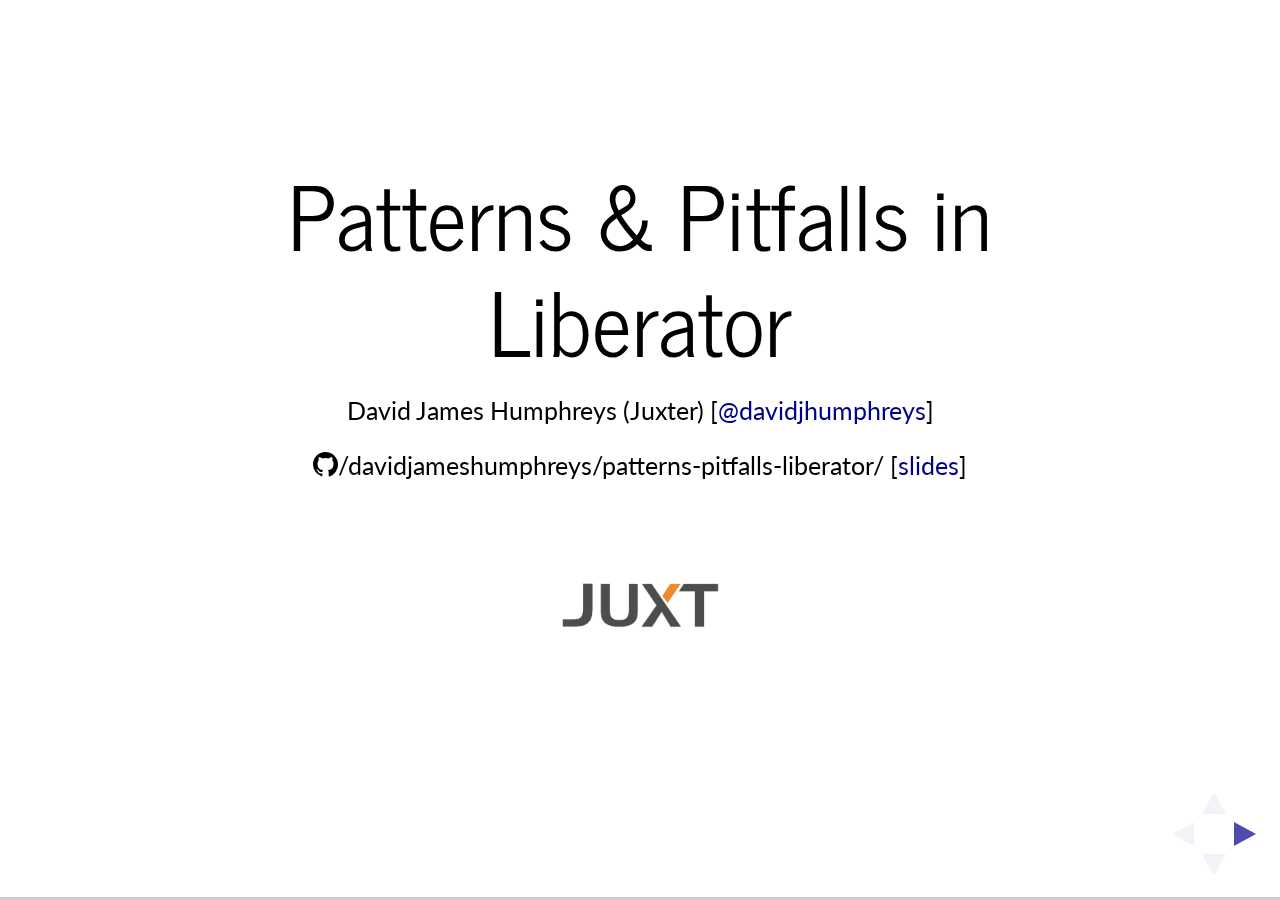
<file: index.html>
<!doctype html>
<html lang="en">
<head>
  <meta charset="utf-8">
  <title>Patterns &amp; Pitfalls in Liberator</title>
  <meta name="description" content="A presentation on the Clojure library Liberator describing some use-cases.">
  <meta name="author" content="David James Humphreys">
  <meta name="apple-mobile-web-app-capable" content="yes"/>
  <meta name="apple-mobile-web-app-status-bar-style" content="black-translucent"/>
  <meta name="viewport" content="width=device-width, initial-scale=1.0, maximum-scale=1.0, user-scalable=no, minimal-ui">
  <link rel="stylesheet" href="css/octicons.css"/>
  <link rel="stylesheet" href="css/reveal.css">
  <link rel="stylesheet" href="css/theme/simple.css" id="theme">
  <link rel="stylesheet" href="css/mine.css"/>
  <link rel="stylesheet" href="css/zenburn.css">

  <style>
    .await {display: none}
  </style>
  <!-- Printing and PDF exports -->
  <script>
    var link = document.createElement('link');
    link.rel = 'stylesheet';
    link.type = 'text/css';
    link.href = window.location.search.match(/print-pdf/gi) ? 'css/print/pdf.css' : 'css/print/paper.css';
    document.getElementsByTagName('head')[0].appendChild(link);
  </script>
  <!--[if lt IE 9]>
  <script src="js/lib/html5shiv.js"></script><![endif]-->
</head>

<body>
<div class="reveal">
  <div class="slides">
    <section id="title">
      <h2>Patterns &amp; Pitfalls in<br/>
        Liberator</h2>
      <p>
        <small>David James Humphreys (Juxter) [<a href="http://twitter.com/davidjumphreys">@davidjhumphreys</a>]</small><br/>
        <small><span class="octicon octicon-mark-github" style="font-family: 'octicons';"></span>/davidjameshumphreys/patterns-pitfalls-liberator/ [<a href="https://davidjameshumphreys.github.io/patterns-pitfalls-liberator/">slides</a>]</small>
      </p>
      <img src="images/juxt-w.png" width="200" style="border: 0; -webkit-box-shadow: none"/>
    </section>
    <section id="liberator">
      <h2>What is Liberator?</h2>
      <a href="https://github.com/clojure-liberator/liberator/">
        <span class="octicon octicon-mark-github" style="font-family: 'octicons';"></span>
        /Clojure-liberator/liberator
      </a>
      <p>A brilliant library that follows the HTTP graph</p>
      <ul>
        <li>Hook in to the places you need</li>
        <li>Sensible defaults for the others</li>
        <li>So...</li>
      </ul>
      <!-- https://twitter.com/ordnungswprog/status/648408910416740352 -->
      <div class="fragment"><img src="images/ordnungswprog.png" width="300"/></div>
    </section>
    <section id="graph">
      <div class="stretch" style="box-shadow: 2px; -webkit-box-shadow: #00003f">
        <object data="images/decision-graph.svg" width="100%" height="100%">
          <img src="images/decision-graph.svg" type="image/svg+xml" />
        </object>
      </div>
      <p>... just find the parts that you need to hook in.</p>
      <aside class="notes">
        <ul>
          <li>This is generated from the source</li>
          <li>It gets easier to read it later on</li>
        </ul>
      </aside>
    </section>
    <section id="flexibility">
      <h2>Flexibility vs. Flexibility</h2>
      <p>There is a lot to configure to set up a basic route.</p>
      <ul>
        <li>It follows the HTTP spec closely (very, very closely)</li>
        <li>Gives fine-grained control over each step</li>
        <li>Map of functions</li>
        <li>Return maps of data to chain to the next step in the graph</li>
        <li>A lot of preamble to get going*</li>
      </ul>
      <p>* if you are really impatient!</p>
    </section>
    <section id="chaining">
      <h2>Chaining the data</h2>

      <p>The returned map is merged into the functions that occur afterwards.*</p>
      <pre><code>
(def simple-get
  (resource {:available-media-types ["text/html"]
             ;; do your db call in here
             :exists?               (fn [ctx] {:data "My data"})
             ;; the keys are merged in
             :handle-ok             (fn [{:keys [data] :as ctx}]
                                      data)}))
      </code></pre>
      <p>* with a few exceptions and ways to prevent this.</p>
    </section>
    <section id="patterns">
      <h2>Some patterns</h2>
      <ul>
        <li>Always Be Coercing</li>
        <li>Accepting &amp; Output Types</li>
        <li>GET/POST patterns</li>
        <li>Databases & resources on the request</li>
        <li>Authentication</li>
        <li>Build your own patterns</li>
        <li>Use <code>(fn render [args])</code></li>
      </ul>

      <aside class="notes">
        <ul>
          <li>Sanitise your input, validate your output</li>
          <li>Have an idea about your defaults, build from there</li>
          <li>Build your pattern maps, merge them to make your resource</li>
          <li>(fn name [args]), your stacktraces will payoff later</li>
        </ul>
      </aside>
    </section>
    <section id="basic-get">
      <h2>A Basic Get</h2>
      <pre><code>
(defn- json? [ctx]
  (-> ctx
      :representation
      :media-type
      (= "application/json")))

(def simple-get-with-type
  (resource {:available-media-types ["text/html" "application/json"]
             :allowed-methods       [:get]
             :exists?               (fn exists [ctx] {:data "My data"})
             :handle-ok             (fn ok [{:keys [data] :as ctx}]
                                      (if (json? ctx)
                                        {:data data
                                         :is-json true}
                                        data))}))
      </code></pre>
    </section>
    <section id="coercing">
      <h2>Coercing:</h2>
      <ul>
        <li>Use some library to coerce input data into the correct format</li>
        <li>Use it everywhere (path- & query-params)</li>
        <li>All input types form-encoded, JSON &amp;c*</li>
        <li>There are so many bad things one can do with input</li>
      </ul>
      <p><a href="https://github.com/Prismatic/schema"><span class="octicon octicon-mark-github"
                                                          style="font-family: 'octicons';"></span>/Prismatic/schema</a>
        is a great choice</p>
      <p>*Use some middleware to make coercion easier</p>
    </section>
    <section id="coercing-continued">
      <p>Schema/coerce &amp; Liberator</p>
      <pre><code data-language="clojure" data-trim="yes">
(defn make-malformed-coercer
  "A wrapper for checking the malformed state using Schema coercers.
  Liberator malformed expects [malformed? {:some data}] to be returned
  from the function."
  [coerce-fn]
  (fn malformed? [ctx]
    (let [result (coerce-fn ctx)]
      (log/info result)
      (if (error? result)
        [true (merge result
                     (try (negotiate-media-type ctx)
                          (catch ProtocolException _
                            {:representation
                              {:media-type "application/json"}})))]
        [false {:coerced-params result}]))))
      </code></pre>
      <p>little hack to render a result</p>
      <aside class="notes">
        <ul>
          <li>Write this pattern once to re-use (assuming you want to render a 400)</li>
          <li>Liberator expects <code>[malformed? data-to-merge]</code></li>
          <li>An example of being too strict with the FSM tree.</li>
        </ul>
      </aside>
    </section>
    <section id="with-malformed">
      <h2>Define your patterns</h2>
      <pre><code data-language="clojure">
(defn do-get
  "A simple get endpoint."
  [check-vals-coercer exists? render & {:as overrides}]
  (merge {:available-media-types
              ["text/html" "application/json"]
          :allowed-methods [:get]
          :malformed?
              (make-malformed-coercer check-vals-coercer)
          :exists?         exists?
          :handle-ok       render}
         overrides))
      </code></pre>
    </section>
    <section id="build-coercer">
      <h2>Using it</h2>
      <pre><code data-trim="yes">
(resource
  (do-get
    (fn [ctx] (-> ctx
                  :request
                  :params
                  (coercer/coerce {:expected schema/Str} {mapping})))
    (fn exists? [{:keys [request]}]
      {:data (get-data (:database request))})
    render-fn))
      </code></pre>
    </section>
    <section id="basic-post">
      <h2>A basic Post</h2>
      <p>Using a similar pattern</p>
      <pre><code data-trim="yes">
(defn do-post
  "A simple post endpoint."
  [check-vals-coercer exists? post! post-redirect? & {:as overrides}]
  (merge post
         {:malformed?     (make-malformed-coercer check-vals-coercer)
          :exists?        exists?
          :post!          post!
          :post-redirect? post-redirect?}
         overrides))
      </code></pre>
      <aside class="notes"></aside>
    </section>
    <section id="databases">
      <h2>Databases &amp; other resources</h2>
      <p>Add all of your context-sensitive references into <code>request</code></p>
      <ul>
        <li>Environmental settings</li>
        <ul>
          <li>Databases</li>
          <li>Queues</li>
          <li>Render settings</li>
        </ul>
        <li>Bidi<span class="fragment" style="font-size: 0.5em;">!!!!!!1111one</span></li>
      </ul>
      <p>Use middleware to do it.</p>
    </section>
    <section id="middleware-example">
      <h2>Middleware</h2>
      <p>No <code>*database*</code> globals please</p>
      <pre><code data-language="clojure" data-trim="yes" class="stretch">
(defn the-application
  "All of the webapp routes and middleware. By defining in this way we
   can pass in various settings (i.e. to add a database create a middleware
   to wrap the request)"
  [component-settings]
  (-> #'server-routes
      (wrap-trace :ui true)  ;; <- liberator trace
      (wrap-renderer (-> component-settings :render :global-vars))
      (wrap-database (-> component-settings :database))
      wrap-keyword-params    ;; <- param helpers for schema validation
      wrap-params
      wrap-json-params
      (wrap-bidi-handlers build-routes handlers)))
      </code></pre>
      <p>Maybe use components</p>
    </section>
    <section id="pitfalls">
      <h2>Pitfalls of Flexibility</h2>
      <ul>
        <li>Sensible* defaults</li>
        <li>Headers?</li>
        <ul>
          <li>Access-Control-Allow-Origin</li>
          <li>Cache-Control</li>
          <li>Sessions &amp; Cookies</li>
          <li>&amp;c.</li>
        </ul>
      </ul>
    </section>
    <section id="more-pitfalls">
      <h2>Pitfalls of the graph</h2>
      <p><code>service-available?</code> happens first, what about long requests?</p>
      <pre><code>:as-response (fn [this ctx] build-ring-response)</code></pre>
      <aside class="notes">It's a tree.
      Remember, you can't go back.</aside>
    </section>
    <section id="competition">
      <h2>Other libraries</h2>
      <ul>
        <li><span class="octicon octicon-mark-github" style="font-family: 'octicons';"></span><a
          href="https://github.com//pedestal/pedestal">/pedestal/pedestal</a></li>
        <ul>
          <li>Interceptors</li>
          <li>More secure defaults</li>
        </ul>
        <li><span class="octicon octicon-mark-github" style="font-family: 'octicons';"></span><a
          href="https://github.com/metosin/compojure-api">/metosin/compojure-api</a></li>
        <ul>
          <li>APIs FTW</li>
        </ul>
        <li><span class="octicon octicon-mark-github" style="font-family: 'octicons';"></span><a href="https://github.com/frankiesardo/pedestal-swagger">/frankiesardo/pedestal-swagger</a></li>
        <ul>
          <li>Frankie-ware</li>
        </ul>
        <li><span class="octicon octicon-mark-github" style="font-family: 'octicons';"></span><a
          href="https://github.com/juxt/yada">/juxt/yada</a></li>
      </ul>
    </section>
    <section id="fin">
      <h2><span>Fin</span><span class="fragment">)</span></h2>
      <p>
        <small><span class="octicon octicon-mark-github" style="font-family: 'octicons';"></span>/davidjameshumphreys/patterns-pitfalls-liberator/
          [<a href="https://davidjameshumphreys.github.io/patterns-pitfalls-liberator/">slides</a>]
        </small>
      </p>
    </section>
  </div>

  <!--This is only visible after the title slide see code hideOnIndexSlide below-->
  <div class='footer'>
    <img src="images/juxt-w-small.png" width="180"/>
  </div>
</div>

<script src="js/lib/head.min.js"></script>
<script src="js/reveal.js"></script>
<script>
  Reveal.initialize({
    controls: true,
    progress: true,
    history: true,
    center: true,
    mouseWheel: false,
    transition: 'slide',

    dependencies: [
      {
        src: './js/lib/classList.js', condition: function () {
        return !document.body.classList;
      }
      },
      {
        src: './js/plugin/highlight/highlight.js', async: true, condition: function () {
        return !!document.querySelector('pre code');
      }, callback: function () {
        hljs.configure({languages: ['clojure']});
        hljs.initHighlightingOnLoad();
      }
      },
      {src: './js/plugin/zoom-js/zoom.js', async: true},
      {src: './js/plugin/notes/notes.js', async: true}
    ]
  });

  /** Hide the logo footer when on the start slide only.
   * @param event the Reveal event
   */
  var hideOnIndexSlide = function(event){
    console.log(event);
    document.querySelector('.reveal .footer').style.display = ((event.indexh == 0) && (event.indexv == 0))?'none' : 'block';
  };

  Reveal.addEventListener('ready', hideOnIndexSlide);
  Reveal.addEventListener('slidechanged', hideOnIndexSlide);
</script>
</body>
</html>
</file>
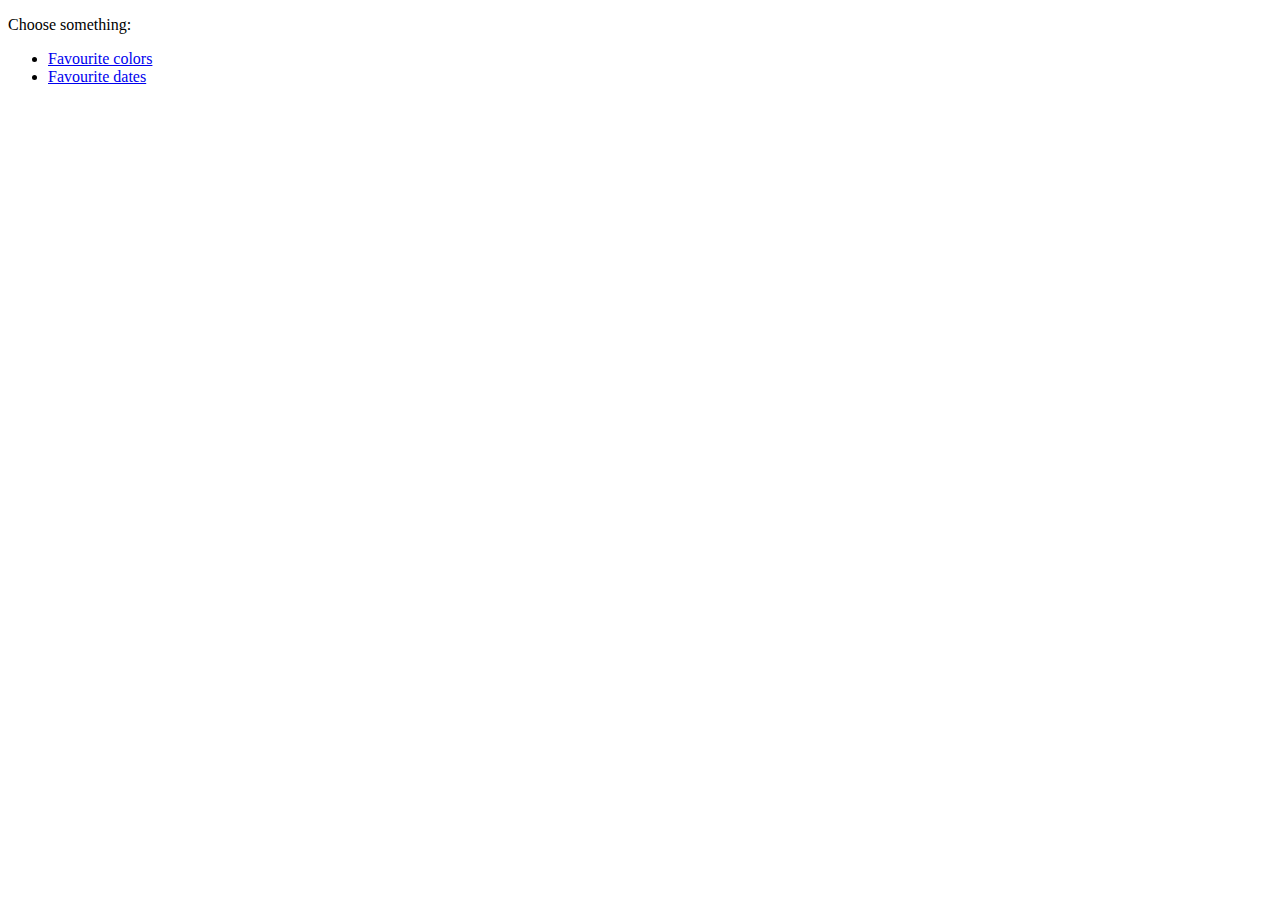
<file: resources/index.html>
<!DOCTYPE html>
<html>
<head>
  <title>What is your favourite?</title>
</head>
<body>
<p>Choose something:</p>
<ul>
  <li><a href="/fav/color/">Favourite colors</a></li>
  <li><a href="/fav/date/">Favourite dates</a></li>
</ul>
</body>
</html>
</file>
<file: css/octicons.css>
@font-face {
  font-family: 'octicons';
  src: url('octicons.eot?#iefix') format('embedded-opentype'),
       url('octicons.woff') format('woff'),
       url('octicons.ttf') format('truetype'),
       url('octicons.svg#octicons') format('svg');
  font-weight: normal;
  font-style: normal;
}

/*

.octicon is optimized for 16px.
.mega-octicon is optimized for 32px but can be used larger.

*/
.octicon, .mega-octicon {
  font: normal normal normal 16px/1 octicons;
  display: inline-block;
  text-decoration: none;
  text-rendering: auto;
  -webkit-font-smoothing: antialiased;
  -moz-osx-font-smoothing: grayscale;
  -webkit-user-select: none;
  -moz-user-select: none;
  -ms-user-select: none;
  user-select: none;
}
.mega-octicon { font-size: 32px; }

.octicon-alert:before { content: '\f02d'} /*  */
.octicon-alignment-align:before { content: '\f08a'} /*  */
.octicon-alignment-aligned-to:before { content: '\f08e'} /*  */
.octicon-alignment-unalign:before { content: '\f08b'} /*  */
.octicon-arrow-down:before { content: '\f03f'} /*  */
.octicon-arrow-left:before { content: '\f040'} /*  */
.octicon-arrow-right:before { content: '\f03e'} /*  */
.octicon-arrow-small-down:before { content: '\f0a0'} /*  */
.octicon-arrow-small-left:before { content: '\f0a1'} /*  */
.octicon-arrow-small-right:before { content: '\f071'} /*  */
.octicon-arrow-small-up:before { content: '\f09f'} /*  */
.octicon-arrow-up:before { content: '\f03d'} /*  */
.octicon-beer:before { content: '\f069'} /*  */
.octicon-book:before { content: '\f007'} /*  */
.octicon-bookmark:before { content: '\f07b'} /*  */
.octicon-briefcase:before { content: '\f0d3'} /*  */
.octicon-broadcast:before { content: '\f048'} /*  */
.octicon-browser:before { content: '\f0c5'} /*  */
.octicon-bug:before { content: '\f091'} /*  */
.octicon-calendar:before { content: '\f068'} /*  */
.octicon-check:before { content: '\f03a'} /*  */
.octicon-checklist:before { content: '\f076'} /*  */
.octicon-chevron-down:before { content: '\f0a3'} /*  */
.octicon-chevron-left:before { content: '\f0a4'} /*  */
.octicon-chevron-right:before { content: '\f078'} /*  */
.octicon-chevron-up:before { content: '\f0a2'} /*  */
.octicon-circle-slash:before { content: '\f084'} /*  */
.octicon-circuit-board:before { content: '\f0d6'} /*  */
.octicon-clippy:before { content: '\f035'} /*  */
.octicon-clock:before { content: '\f046'} /*  */
.octicon-cloud-download:before { content: '\f00b'} /*  */
.octicon-cloud-upload:before { content: '\f00c'} /*  */
.octicon-code:before { content: '\f05f'} /*  */
.octicon-color-mode:before { content: '\f065'} /*  */
.octicon-comment-add:before,
.octicon-comment:before { content: '\f02b'} /*  */
.octicon-comment-discussion:before { content: '\f04f'} /*  */
.octicon-credit-card:before { content: '\f045'} /*  */
.octicon-dash:before { content: '\f0ca'} /*  */
.octicon-dashboard:before { content: '\f07d'} /*  */
.octicon-database:before { content: '\f096'} /*  */
.octicon-device-camera:before { content: '\f056'} /*  */
.octicon-device-camera-video:before { content: '\f057'} /*  */
.octicon-device-desktop:before { content: '\f27c'} /*  */
.octicon-device-mobile:before { content: '\f038'} /*  */
.octicon-diff:before { content: '\f04d'} /*  */
.octicon-diff-added:before { content: '\f06b'} /*  */
.octicon-diff-ignored:before { content: '\f099'} /*  */
.octicon-diff-modified:before { content: '\f06d'} /*  */
.octicon-diff-removed:before { content: '\f06c'} /*  */
.octicon-diff-renamed:before { content: '\f06e'} /*  */
.octicon-ellipsis:before { content: '\f09a'} /*  */
.octicon-eye-unwatch:before,
.octicon-eye-watch:before,
.octicon-eye:before { content: '\f04e'} /*  */
.octicon-file-binary:before { content: '\f094'} /*  */
.octicon-file-code:before { content: '\f010'} /*  */
.octicon-file-directory:before { content: '\f016'} /*  */
.octicon-file-media:before { content: '\f012'} /*  */
.octicon-file-pdf:before { content: '\f014'} /*  */
.octicon-file-submodule:before { content: '\f017'} /*  */
.octicon-file-symlink-directory:before { content: '\f0b1'} /*  */
.octicon-file-symlink-file:before { content: '\f0b0'} /*  */
.octicon-file-text:before { content: '\f011'} /*  */
.octicon-file-zip:before { content: '\f013'} /*  */
.octicon-flame:before { content: '\f0d2'} /*  */
.octicon-fold:before { content: '\f0cc'} /*  */
.octicon-gear:before { content: '\f02f'} /*  */
.octicon-gift:before { content: '\f042'} /*  */
.octicon-gist:before { content: '\f00e'} /*  */
.octicon-gist-secret:before { content: '\f08c'} /*  */
.octicon-git-branch-create:before,
.octicon-git-branch-delete:before,
.octicon-git-branch:before { content: '\f020'} /*  */
.octicon-git-commit:before { content: '\f01f'} /*  */
.octicon-git-compare:before { content: '\f0ac'} /*  */
.octicon-git-merge:before { content: '\f023'} /*  */
.octicon-git-pull-request-abandoned:before,
.octicon-git-pull-request:before { content: '\f009'} /*  */
.octicon-globe:before { content: '\f0b6'} /*  */
.octicon-graph:before { content: '\f043'} /*  */
.octicon-heart:before { content: '\2665'} /* ♥ */
.octicon-history:before { content: '\f07e'} /*  */
.octicon-home:before { content: '\f08d'} /*  */
.octicon-horizontal-rule:before { content: '\f070'} /*  */
.octicon-hourglass:before { content: '\f09e'} /*  */
.octicon-hubot:before { content: '\f09d'} /*  */
.octicon-inbox:before { content: '\f0cf'} /*  */
.octicon-info:before { content: '\f059'} /*  */
.octicon-issue-closed:before { content: '\f028'} /*  */
.octicon-issue-opened:before { content: '\f026'} /*  */
.octicon-issue-reopened:before { content: '\f027'} /*  */
.octicon-jersey:before { content: '\f019'} /*  */
.octicon-jump-down:before { content: '\f072'} /*  */
.octicon-jump-left:before { content: '\f0a5'} /*  */
.octicon-jump-right:before { content: '\f0a6'} /*  */
.octicon-jump-up:before { content: '\f073'} /*  */
.octicon-key:before { content: '\f049'} /*  */
.octicon-keyboard:before { content: '\f00d'} /*  */
.octicon-law:before { content: '\f0d8'} /*  */
.octicon-light-bulb:before { content: '\f000'} /*  */
.octicon-link:before { content: '\f05c'} /*  */
.octicon-link-external:before { content: '\f07f'} /*  */
.octicon-list-ordered:before { content: '\f062'} /*  */
.octicon-list-unordered:before { content: '\f061'} /*  */
.octicon-location:before { content: '\f060'} /*  */
.octicon-gist-private:before,
.octicon-mirror-private:before,
.octicon-git-fork-private:before,
.octicon-lock:before { content: '\f06a'} /*  */
.octicon-logo-github:before { content: '\f092'} /*  */
.octicon-mail:before { content: '\f03b'} /*  */
.octicon-mail-read:before { content: '\f03c'} /*  */
.octicon-mail-reply:before { content: '\f051'} /*  */
.octicon-mark-github:before { content: '\f00a'} /*  */
.octicon-markdown:before { content: '\f0c9'} /*  */
.octicon-megaphone:before { content: '\f077'} /*  */
.octicon-mention:before { content: '\f0be'} /*  */
.octicon-microscope:before { content: '\f089'} /*  */
.octicon-milestone:before { content: '\f075'} /*  */
.octicon-mirror-public:before,
.octicon-mirror:before { content: '\f024'} /*  */
.octicon-mortar-board:before { content: '\f0d7'} /*  */
.octicon-move-down:before { content: '\f0a8'} /*  */
.octicon-move-left:before { content: '\f074'} /*  */
.octicon-move-right:before { content: '\f0a9'} /*  */
.octicon-move-up:before { content: '\f0a7'} /*  */
.octicon-mute:before { content: '\f080'} /*  */
.octicon-no-newline:before { content: '\f09c'} /*  */
.octicon-octoface:before { content: '\f008'} /*  */
.octicon-organization:before { content: '\f037'} /*  */
.octicon-package:before { content: '\f0c4'} /*  */
.octicon-paintcan:before { content: '\f0d1'} /*  */
.octicon-pencil:before { content: '\f058'} /*  */
.octicon-person-add:before,
.octicon-person-follow:before,
.octicon-person:before { content: '\f018'} /*  */
.octicon-pin:before { content: '\f041'} /*  */
.octicon-playback-fast-forward:before { content: '\f0bd'} /*  */
.octicon-playback-pause:before { content: '\f0bb'} /*  */
.octicon-playback-play:before { content: '\f0bf'} /*  */
.octicon-playback-rewind:before { content: '\f0bc'} /*  */
.octicon-plug:before { content: '\f0d4'} /*  */
.octicon-repo-create:before,
.octicon-gist-new:before,
.octicon-file-directory-create:before,
.octicon-file-add:before,
.octicon-plus:before { content: '\f05d'} /*  */
.octicon-podium:before { content: '\f0af'} /*  */
.octicon-primitive-dot:before { content: '\f052'} /*  */
.octicon-primitive-square:before { content: '\f053'} /*  */
.octicon-pulse:before { content: '\f085'} /*  */
.octicon-puzzle:before { content: '\f0c0'} /*  */
.octicon-question:before { content: '\f02c'} /*  */
.octicon-quote:before { content: '\f063'} /*  */
.octicon-radio-tower:before { content: '\f030'} /*  */
.octicon-repo-delete:before,
.octicon-repo:before { content: '\f001'} /*  */
.octicon-repo-clone:before { content: '\f04c'} /*  */
.octicon-repo-force-push:before { content: '\f04a'} /*  */
.octicon-gist-fork:before,
.octicon-repo-forked:before { content: '\f002'} /*  */
.octicon-repo-pull:before { content: '\f006'} /*  */
.octicon-repo-push:before { content: '\f005'} /*  */
.octicon-rocket:before { content: '\f033'} /*  */
.octicon-rss:before { content: '\f034'} /*  */
.octicon-ruby:before { content: '\f047'} /*  */
.octicon-screen-full:before { content: '\f066'} /*  */
.octicon-screen-normal:before { content: '\f067'} /*  */
.octicon-search-save:before,
.octicon-search:before { content: '\f02e'} /*  */
.octicon-server:before { content: '\f097'} /*  */
.octicon-settings:before { content: '\f07c'} /*  */
.octicon-log-in:before,
.octicon-sign-in:before { content: '\f036'} /*  */
.octicon-log-out:before,
.octicon-sign-out:before { content: '\f032'} /*  */
.octicon-split:before { content: '\f0c6'} /*  */
.octicon-squirrel:before { content: '\f0b2'} /*  */
.octicon-star-add:before,
.octicon-star-delete:before,
.octicon-star:before { content: '\f02a'} /*  */
.octicon-steps:before { content: '\f0c7'} /*  */
.octicon-stop:before { content: '\f08f'} /*  */
.octicon-repo-sync:before,
.octicon-sync:before { content: '\f087'} /*  */
.octicon-tag-remove:before,
.octicon-tag-add:before,
.octicon-tag:before { content: '\f015'} /*  */
.octicon-telescope:before { content: '\f088'} /*  */
.octicon-terminal:before { content: '\f0c8'} /*  */
.octicon-three-bars:before { content: '\f05e'} /*  */
.octicon-thumbsdown:before { content: '\f0db'} /*  */
.octicon-thumbsup:before { content: '\f0da'} /*  */
.octicon-tools:before { content: '\f031'} /*  */
.octicon-trashcan:before { content: '\f0d0'} /*  */
.octicon-triangle-down:before { content: '\f05b'} /*  */
.octicon-triangle-left:before { content: '\f044'} /*  */
.octicon-triangle-right:before { content: '\f05a'} /*  */
.octicon-triangle-up:before { content: '\f0aa'} /*  */
.octicon-unfold:before { content: '\f039'} /*  */
.octicon-unmute:before { content: '\f0ba'} /*  */
.octicon-versions:before { content: '\f064'} /*  */
.octicon-remove-close:before,
.octicon-x:before { content: '\f081'} /*  */
.octicon-zap:before { content: '\26A1'} /* ⚡ */
</file>
<file: css/theme/simple.css>
/**
 * A simple theme for reveal.js presentations, similar
 * to the default theme. The accent color is darkblue.
 *
 * This theme is Copyright (C) 2012 Owen Versteeg, https://github.com/StereotypicalApps. It is MIT licensed.
 * reveal.js is Copyright (C) 2011-2012 Hakim El Hattab, http://hakim.se
 */
@import url(https://fonts.googleapis.com/css?family=News+Cycle:400,700);
@import url(https://fonts.googleapis.com/css?family=Lato:400,700,400italic,700italic);
/*********************************************
 * GLOBAL STYLES
 *********************************************/
body {
  background: #fff;
  background-color: #fff; }

.reveal {
  font-family: "Lato", sans-serif;
  font-size: 36px;
  font-weight: normal;
  color: #000; }

::selection {
  color: #fff;
  background: rgba(0, 0, 0, 0.99);
  text-shadow: none; }

.reveal .slides > section,
.reveal .slides > section > section {
  line-height: 1.3;
  font-weight: inherit; }

/*********************************************
 * HEADERS
 *********************************************/
.reveal h1,
.reveal h2,
.reveal h3,
.reveal h4,
.reveal h5,
.reveal h6 {
  margin: 0 0 20px 0;
  color: #000;
  font-family: "News Cycle", Impact, sans-serif;
  font-weight: normal;
  line-height: 1.2;
  letter-spacing: normal;
  text-transform: none;
  text-shadow: none;
  word-wrap: break-word; }

.reveal h1 {
  font-size: 3.77em; }

.reveal h2 {
  font-size: 2.11em; }

.reveal h3 {
  font-size: 1.55em; }

.reveal h4 {
  font-size: 1em; }

.reveal h1 {
  text-shadow: none; }

/*********************************************
 * OTHER
 *********************************************/
.reveal p {
  margin: 20px 0;
  line-height: 1.3; }

/* Ensure certain elements are never larger than the slide itself */
.reveal img,
.reveal video,
.reveal iframe {
  max-width: 95%;
  max-height: 95%; }

.reveal strong,
.reveal b {
  font-weight: bold; }

.reveal em {
  font-style: italic; }

.reveal ol,
.reveal dl,
.reveal ul {
  display: inline-block;
  text-align: left;
  margin: 0 0 0 1em; }

.reveal ol {
  list-style-type: decimal; }

.reveal ul {
  list-style-type: disc; }

.reveal ul ul {
  list-style-type: square; }

.reveal ul ul ul {
  list-style-type: circle; }

.reveal ul ul,
.reveal ul ol,
.reveal ol ol,
.reveal ol ul {
  display: block;
  margin-left: 40px; }

.reveal dt {
  font-weight: bold; }

.reveal dd {
  margin-left: 40px; }

.reveal q,
.reveal blockquote {
  quotes: none; }

.reveal blockquote {
  display: block;
  position: relative;
  width: 70%;
  margin: 20px auto;
  padding: 5px;
  font-style: italic;
  background: rgba(255, 255, 255, 0.05);
  box-shadow: 0px 0px 2px rgba(0, 0, 0, 0.2); }

.reveal blockquote p:first-child,
.reveal blockquote p:last-child {
  display: inline-block; }

.reveal q {
  font-style: italic; }

.reveal pre {
  display: block;
  position: relative;
  width: 90%;
  margin: 20px auto;
  text-align: left;
  font-size: 0.55em;
  font-family: monospace;
  line-height: 1.2em;
  word-wrap: break-word;
  box-shadow: 0px 0px 6px rgba(0, 0, 0, 0.3); }

.reveal code {
  font-family: monospace; }

.reveal pre code {
  display: block;
  padding: 5px;
  overflow: auto;
  max-height: 400px;
  word-wrap: normal; }

.reveal table {
  margin: auto;
  border-collapse: collapse;
  border-spacing: 0; }

.reveal table th {
  font-weight: bold; }

.reveal table th,
.reveal table td {
  text-align: left;
  padding: 0.2em 0.5em 0.2em 0.5em;
  border-bottom: 1px solid; }

.reveal table th[align="center"],
.reveal table td[align="center"] {
  text-align: center; }

.reveal table th[align="right"],
.reveal table td[align="right"] {
  text-align: right; }

.reveal table tr:last-child td {
  border-bottom: none; }

.reveal sup {
  vertical-align: super; }

.reveal sub {
  vertical-align: sub; }

.reveal small {
  display: inline-block;
  font-size: 0.6em;
  line-height: 1.2em;
  vertical-align: top; }

.reveal small * {
  vertical-align: top; }

/*********************************************
 * LINKS
 *********************************************/
.reveal a {
  color: #00008B;
  text-decoration: none;
  -webkit-transition: color 0.15s ease;
  -moz-transition: color 0.15s ease;
  transition: color 0.15s ease; }

.reveal a:hover {
  color: #0000f1;
  text-shadow: none;
  border: none; }

.reveal .roll span:after {
  color: #fff;
  background: #00003f; }

/*********************************************
 * IMAGES
 *********************************************/
.reveal section img {
  margin: 15px 0px;
  background: rgba(255, 255, 255, 0.12);
  border: 4px solid #000;
  box-shadow: 0 0 10px rgba(0, 0, 0, 0.15); }

.reveal section img.plain {
  border: 0;
  box-shadow: none; }

.reveal a img {
  -webkit-transition: all 0.15s linear;
  -moz-transition: all 0.15s linear;
  transition: all 0.15s linear; }

.reveal a:hover img {
  background: rgba(255, 255, 255, 0.2);
  border-color: #00008B;
  box-shadow: 0 0 20px rgba(0, 0, 0, 0.55); }

/*********************************************
 * NAVIGATION CONTROLS
 *********************************************/
.reveal .controls .navigate-left,
.reveal .controls .navigate-left.enabled {
  border-right-color: #00008B; }

.reveal .controls .navigate-right,
.reveal .controls .navigate-right.enabled {
  border-left-color: #00008B; }

.reveal .controls .navigate-up,
.reveal .controls .navigate-up.enabled {
  border-bottom-color: #00008B; }

.reveal .controls .navigate-down,
.reveal .controls .navigate-down.enabled {
  border-top-color: #00008B; }

.reveal .controls .navigate-left.enabled:hover {
  border-right-color: #0000f1; }

.reveal .controls .navigate-right.enabled:hover {
  border-left-color: #0000f1; }

.reveal .controls .navigate-up.enabled:hover {
  border-bottom-color: #0000f1; }

.reveal .controls .navigate-down.enabled:hover {
  border-top-color: #0000f1; }

/*********************************************
 * PROGRESS BAR
 *********************************************/
.reveal .progress {
  background: rgba(0, 0, 0, 0.2); }

.reveal .progress span {
  background: #00008B;
  -webkit-transition: width 800ms cubic-bezier(0.26, 0.86, 0.44, 0.985);
  -moz-transition: width 800ms cubic-bezier(0.26, 0.86, 0.44, 0.985);
  transition: width 800ms cubic-bezier(0.26, 0.86, 0.44, 0.985); }

/*********************************************
 * SLIDE NUMBER
 *********************************************/
.reveal .slide-number {
  color: #00008B; }
</file>
<file: css/mine.css>
.emph {
    font-size: 140%;
    color: blue;
    list-style-type: square;
}

.reveal .footer {
    position: absolute;
    bottom: 0;
    left: 0;
    display: none;
    -webkit-box-shadow: none;
    border: 0;
}
</file>
<file: css/zenburn.css>
/*
Zenburn style from voldmar.ru (c) Vladimir Epifanov <voldmar@voldmar.ru>
based on dark.css by Ivan Sagalaev
*/

.hljs {
  display: block;
  overflow-x: auto;
  padding: 0.5em;
  background: #3f3f3f;
  color: #dcdcdc;
  -webkit-text-size-adjust: none;
}

.hljs-keyword,
.hljs-tag,
.css .hljs-class,
.css .hljs-id,
.lisp .hljs-title,
.nginx .hljs-title,
.hljs-request,
.hljs-status,
.clojure .hljs-attribute {
  color: #e3ceab;
}

.django .hljs-template_tag,
.django .hljs-variable,
.django .hljs-filter .hljs-argument {
  color: #dcdcdc;
}

.hljs-number,
.hljs-date {
  color: #8cd0d3;
}

.dos .hljs-envvar,
.dos .hljs-stream,
.hljs-variable,
.apache .hljs-sqbracket,
.hljs-name {
  color: #efdcbc;
}

.dos .hljs-flow,
.diff .hljs-change,
.python .exception,
.python .hljs-built_in,
.hljs-literal,
.tex .hljs-special {
  color: #efefaf;
}

.diff .hljs-chunk,
.hljs-subst {
  color: #8f8f8f;
}

.dos .hljs-keyword,
.hljs-decorator,
.hljs-title,
.hljs-type,
.diff .hljs-header,
.ruby .hljs-class .hljs-parent,
.apache .hljs-tag,
.nginx .hljs-built_in,
.tex .hljs-command,
.hljs-prompt {
  color: #efef8f;
}

.dos .hljs-winutils,
.ruby .hljs-symbol,
.ruby .hljs-symbol .hljs-string,
.ruby .hljs-string {
  color: #dca3a3;
}

.diff .hljs-deletion,
.hljs-string,
.hljs-tag .hljs-value,
.hljs-preprocessor,
.hljs-pragma,
.hljs-built_in,
.smalltalk .hljs-class,
.smalltalk .hljs-localvars,
.smalltalk .hljs-array,
.css .hljs-rule .hljs-value,
.hljs-attr_selector,
.hljs-pseudo,
.apache .hljs-cbracket,
.tex .hljs-formula,
.coffeescript .hljs-attribute {
  color: #cc9393;
}

.hljs-shebang,
.diff .hljs-addition,
.hljs-comment,
.hljs-annotation,
.hljs-pi,
.hljs-doctype {
  color: #7f9f7f;
}

.coffeescript .javascript,
.javascript .xml,
.tex .hljs-formula,
.xml .javascript,
.xml .vbscript,
.xml .css,
.xml .hljs-cdata {
  opacity: 0.5;
}
</file>
